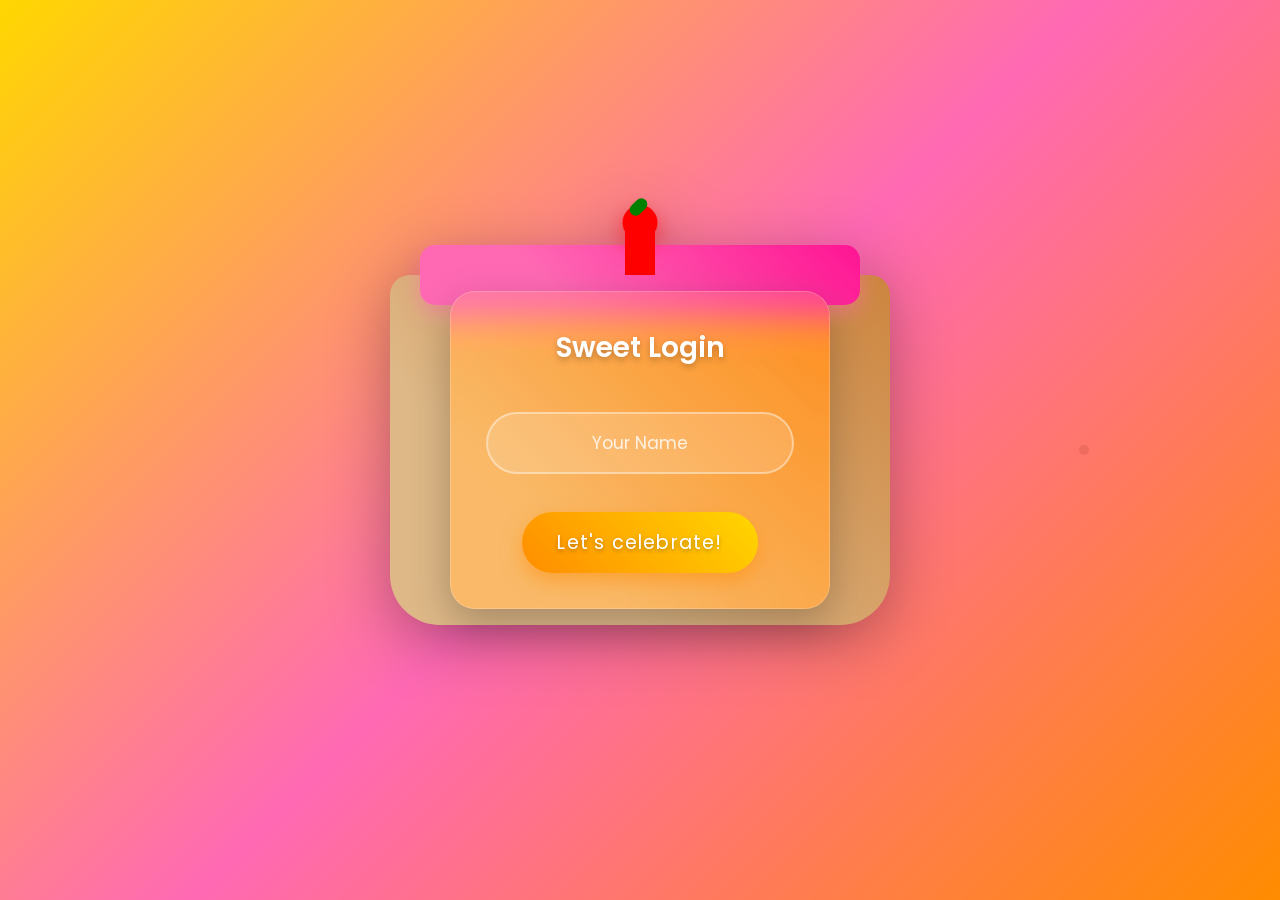
<file: index.html>
<!DOCTYPE html>
<html lang="en">
<head>
    <meta charset="UTF-8">
    <meta name="viewport" content="width=device-width, initial-scale=1.0">
    <title>Cake Login By Varun</title>
    <link href="https://fonts.googleapis.com/css2?family=Poppins:wght@300;400;600&display=swap" rel="stylesheet">
    <style>
        * {
            margin: 0;
            padding: 0;
            box-sizing: border-box;
            font-family: 'Poppins', sans-serif;
        }

        body {
            display: flex;
            justify-content: center;
            align-items: center;
            height: 100vh;
            background: linear-gradient(135deg, #ffd700, #ff69b4, #ff8c00);
            overflow: hidden;
            position: relative;
        }

        .cake-container {
            position: absolute;
            top: 50%;
            left: 50%;
            transform: translate(-50%, -50%);
            filter: drop-shadow(0 15px 30px rgba(0,0,0,0.3));
            z-index: 1;
            width: 500px;
            height: 350px;
        }

        .cake {
            width: 100%;
            height: 100%;
            position: relative;
            background: linear-gradient(45deg, #deb887 30%, #cd853f 100%);
            border-radius: 20px 20px 50px 50px;
            animation: cakeGlow 2s infinite alternate;
        }

        .cake::before {
            content: '';
            position: absolute;
            top: -30px;
            left: 30px;
            right: 30px;
            height: 60px;
            background: linear-gradient(45deg, #ff69b4 30%, #ff1493 100%);
            border-radius: 15px;
            box-shadow: 0 8px 20px rgba(255,105,180,0.5);
        }

        .cake::after {
            content: '';
            position: absolute;
            top: -60px;
            left: 50%;
            transform: translateX(-50%);
            width: 30px;
            height: 60px;
            background: #ff0000;
            border-radius: 8px 8px 0 0;
        }

        .cherry {
            position: absolute;
            top: -70px;
            left: 50%;
            transform: translateX(-50%);
            width: 35px;
            height: 35px;
            background: #ff0000;
            border-radius: 50%;
            box-shadow: 0 8px 20px rgba(255,0,0,0.5);
        }

        .cherry::after {
            content: '';
            position: absolute;
            top: -8px;
            left: 10px;
            width: 12px;
            height: 20px;
            background: #008000;
            border-radius: 8px;
            transform: rotate(45deg);
        }

        @keyframes cakeGlow {
            from { filter: drop-shadow(0 0 10px rgba(255,215,0,0.4)); }
            to { filter: drop-shadow(0 0 25px rgba(255,140,0,0.8)); }
        }

        #login-form {
            position: absolute;
            top: 50%;
            left: 50%;
            transform: translate(-50%, -50%);
            width: 380px;
            text-align: center;
            padding: 35px;
            background: rgba(255, 255, 255, 0.08);
            backdrop-filter: blur(20px) saturate(180%);
            border-radius: 25px;
            box-shadow: 0 15px 40px rgba(0, 0, 0, 0.25);
            z-index: 2;
            transition: all 0.3s ease;
            border: 1px solid rgba(255,255,255,0.2);
        }

        #login-form:hover {
            transform: translate(-50%, -50%) scale(1.02);
            background: rgba(255, 255, 255, 0.12);
        }

        h2 {
            color: #fff;
            font-size: 28px;
            font-weight: 600;
            margin-bottom: 25px;
            text-shadow: 0 3px 6px rgba(0,0,0,0.25);
        }

        input {
            width: 100%;
            padding: 16px;
            margin: 18px 0;
            border: 2px solid rgba(255,255,255,0.4);
            font-size: 17px;
            text-align: center;
            background: rgba(255, 255, 255, 0.15);
            color: white;
            border-radius: 35px;
            outline: none;
            transition: all 0.3s ease;
        }

        input:focus {
            border-color: #ff69b4;
            box-shadow: 0 0 20px rgba(255,105,180,0.6);
            background: rgba(255, 255, 255, 0.25);
        }

        input::placeholder {
            color: rgba(255, 255, 255, 0.8);
        }

        button {
            background: linear-gradient(45deg, #ff8c00, #ffd700);
            color: white;
            border: none;
            padding: 16px 35px;
            font-size: 19px;
            border-radius: 35px;
            cursor: pointer;
            transition: all 0.3s ease;
            margin-top: 20px;
            letter-spacing: 1.2px;
            text-shadow: 0 2px 4px rgba(0,0,0,0.3);
            box-shadow: 0 8px 20px rgba(255,140,0,0.5);
        }

        button:hover {
            transform: scale(1.08);
            box-shadow: 0 12px 30px rgba(255,140,0,0.7);
        }

        .sprinkle {
            position: absolute;
            width: 10px;
            height: 10px;
            background: #fff;
            border-radius: 50%;
            animation: float 3s infinite ease-in-out;
            z-index: 0;
        }

        @keyframes float {
            0% { transform: translateY(0) rotate(0deg); opacity: 1; }
            50% { transform: translateY(-120px) rotate(180deg); opacity: 0.8; }
            100% { transform: translateY(0) rotate(360deg); opacity: 1; }
        }

    </style>
</head>
<body>

    <div class="cake-container">
        <div class="cake"></div>
        <div class="cherry"></div>
    </div>

    <form id="login-form">
        <h2>Sweet Login</h2>
        <input type="text" id="love-name" placeholder="Your Name">
        <button id="submit-btn">Let's celebrate!</button>
    </form>

    <script>
        document.getElementById('submit-btn').addEventListener('click', function(event) {
            event.preventDefault(); // Prevent form submission and page reload
            const nameInput = document.getElementById('love-name').value.trim().toLowerCase();
            if (nameInput === "scarlet") {
                alert("Welcome to the Cake Party! 🎂");
                window.location.href = "main.html"; // Redirect if correct
            } else {
                alert("Oops! Wrong ingredient! 🎂");
            }
        });
        
        function createSprinkle() {
            const sprinkle = document.createElement("div");
            sprinkle.classList.add("sprinkle");
            sprinkle.style.left = Math.random() * 100 + "vw";
            sprinkle.style.background = `hsl(${Math.random() * 360}, 80%, 65%)`;
            sprinkle.style.animationDuration = Math.random() * 2 + 3 + "s";
            document.body.appendChild(sprinkle);

            setTimeout(() => {
                sprinkle.remove();
            }, 5000);
        }

        setInterval(createSprinkle, 250);
    </script>

</body>
</html>
</file>
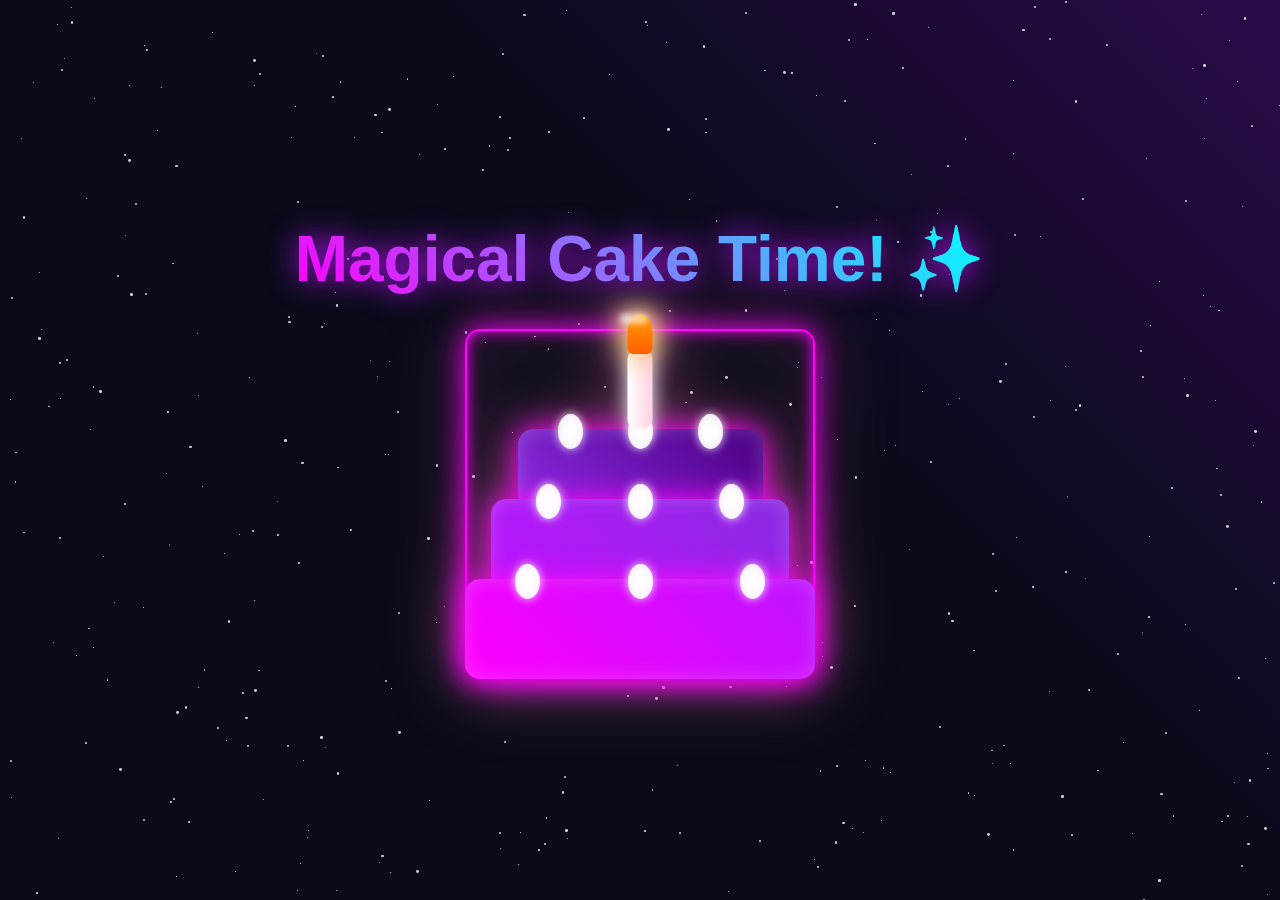
<file: cake.html>
<!DOCTYPE html>
<html lang="en">
<head>
    <meta charset="UTF-8">
    <meta name="viewport" content="width=device-width, initial-scale=1.0">
    <title>Magical Cake Celebration!</title>
    <script src="https://cdnjs.cloudflare.com/ajax/libs/gsap/3.12.2/gsap.min.js"></script>
    <style>
        :root {
            --neon-pink: #ff00ff;
            --neon-blue: #00ffff;
            --neon-purple: #bc13fe;
            --space-black: #0a0a1a;
            --star-white: rgba(255, 255, 255, 0.8);
        }

        * {
            margin: 0;
            padding: 0;
            box-sizing: border-box;
        }

        body {
            min-height: 100vh;
            display: flex;
            flex-direction: column;
            justify-content: center;
            align-items: center;
            background: linear-gradient(45deg, var(--space-black) 60%, #2a0a4a);
            font-family: 'Arial', sans-serif;
            overflow: hidden;
            position: relative;
        }

        .stars {
            position: fixed;
            width: 100vw;
            height: 100vh;
            pointer-events: none;
            z-index: -1;
        }

        .star {
            position: absolute;
            background: var(--star-white);
            border-radius: 50%;
            animation: twinkle 2s infinite;
        }

        @keyframes twinkle {
            0%, 100% { opacity: 0.3; }
            50% { opacity: 1; }
        }

        .heading {
            font-size: 4rem;
            background: linear-gradient(45deg, var(--neon-pink), var(--neon-blue));
            -webkit-background-clip: text;
            background-clip: text;
            color: transparent;
            margin-bottom: 2rem;
            text-align: center;
            animation: titleFloat 3s ease-in-out infinite;
            filter: drop-shadow(0 0 15px var(--neon-purple));
            position: relative;
            z-index: 2;
        }

        @keyframes titleFloat {
            0%, 100% { transform: translateY(0); }
            50% { transform: translateY(-10px); }
        }

        .cake-container {
            position: relative;
            width: 350px;
            height: 350px;
            cursor: pointer;
            transition: transform 0.3s ease;
            filter: drop-shadow(0 0 30px rgba(255, 113, 182, 0.5));
        }

        .cake-container:hover {
            transform: scale(1.05) rotate(-2deg);
        }

        .cake {
            position: relative;
            width: 100%;
            height: 100%;
            transform-style: preserve-3d;
            perspective: 1000px;
        }

        .layer {
            position: absolute;
            width: 100%;
            border-radius: 15px;
            box-shadow: 
                0 0 30px var(--neon-pink),
                inset 0 0 20px rgba(255, 255, 255, 0.2);
            display: flex;
            justify-content: center;
            transition: all 0.3s ease;
        }

        .layer-1 {
            height: 100px;
            bottom: 0;
            background: linear-gradient(45deg, #ff00ff, #bc13fe);
            z-index: 3;
        }

        .layer-2 {
            height: 90px;
            bottom: 90px;
            width: 85%;
            left: 7.5%;
            background: linear-gradient(45deg, #bc13fe, #8a2be2);
            z-index: 2;
        }

        .layer-3 {
            height: 80px;
            bottom: 170px;
            width: 70%;
            left: 15%;
            background: linear-gradient(45deg, #8a2be2, #4b0082);
            z-index: 1;
        }

        .frosting {
            position: absolute;
            width: 25px;
            height: 35px;
            background: rgba(255, 255, 255, 0.9);
            border-radius: 50%;
            top: -15px;
            filter: drop-shadow(0 0 5px white);
        }

        .candle {
            position: absolute;
            width: 25px;
            height: 80px;
            background: linear-gradient(to right, #fff, #ffd1e3);
            top: -80px;
            left: 50%;
            transform: translateX(-50%);
            border-radius: 10px;
            z-index: 10;
            filter: drop-shadow(0 0 10px white);
        }

        .flame {
            position: absolute;
            width: 25px;
            height: 40px;
            background: linear-gradient(to bottom, #ff9d00, #ff5e00);
            border-radius: 50% 50% 20% 20%;
            top: -35px;
            animation: flameFloat 0.8s ease-in-out infinite;
            filter: drop-shadow(0 0 15px #ff9d00);
        }

        @keyframes flameFloat {
            0%, 100% { transform: rotate(-2deg); }
            50% { transform: rotate(2deg) scale(1.1); }
        }

        .glow-particle {
            position: absolute;
            width: 10px;
            height: 10px;
            background: rgba(255, 255, 255, 0.6);
            border-radius: 50%;
            filter: blur(3px);
            animation: particleFloat 3s linear infinite;
        }

        @keyframes particleFloat {
            0% { transform: translateY(0); opacity: 1; }
            100% { transform: translateY(-100px); opacity: 0; }
        }

        .next-page-button {
            position: fixed;
            bottom: 40px;
            padding: 15px 40px;
            font-size: 1.2rem;
            background: linear-gradient(45deg, var(--neon-pink), var(--neon-blue));
            border: none;
            border-radius: 30px;
            color: white;
            cursor: pointer;
            opacity: 0;
            transform: translateY(50px);
            transition: all 0.3s ease;
            box-shadow: 
                0 0 25px var(--neon-pink),
                0 0 50px var(--neon-blue);
            z-index: 1000;
            font-weight: bold;
            text-transform: uppercase;
            letter-spacing: 2px;
        }

        .next-page-button:hover {
            transform: translateY(-5px);
            box-shadow: 
                0 0 35px var(--neon-pink),
                0 0 70px var(--neon-blue);
            background: linear-gradient(45deg, var(--neon-blue), var(--neon-pink));
        }

        .neon-border {
            position: absolute;
            width: 100%;
            height: 100%;
            border: 2px solid var(--neon-pink);
            border-radius: 15px;
            box-shadow: 
                inset 0 0 15px var(--neon-pink),
                0 0 30px var(--neon-pink);
            animation: borderPulse 2s infinite;
        }

        @keyframes borderPulse {
            0%, 100% { opacity: 0.8; }
            50% { opacity: 0.3; }
        }



 /* नया बटन CSS जोड़ें */
 .next-page-button.show {
            opacity: 1 !important;
            transform: translateY(0) !important;
            animation: buttonPulse 1.5s infinite;
        }

        @keyframes buttonPulse {
            0%, 100% { transform: translateY(0) scale(1); }
            50% { transform: translateY(-5px) scale(1.1); }
        }

    </style>
</head>
<body>
    <div class="stars"></div>
    <h1 class="heading">Magical Cake Time! ✨</h1>
    <div class="cake-container">
        <div class="cake">
            <div class="neon-border"></div>
            <div class="layer layer-1">
                <div class="frosting"></div>
                <div class="frosting" style="left: 50px"></div>
                <div class="frosting" style="right: 50px"></div>
            </div>
            <div class="layer layer-2">
                <div class="frosting"></div>
                <div class="frosting" style="left: 45px"></div>
                <div class="frosting" style="right: 45px"></div>
            </div>
            <div class="layer layer-3">
                <div class="frosting"></div>
                <div class="frosting" style="left: 40px"></div>
                <div class="frosting" style="right: 40px"></div>
                <div class="candle">
                    <div class="flame"></div>
                </div>
            </div>
        </div>
    </div>
    <button class="next-page-button">Begin Magic →</button>

    <script>
        // Create stars background
        function createStars() {
            const container = document.querySelector('.stars');
            for (let i = 0; i < 200; i++) {
                const star = document.createElement('div');
                star.className = 'star';
                star.style.width = `${Math.random() * 3}px`;
                star.style.height = star.style.width;
                star.style.left = `${Math.random() * 100}%`;
                star.style.top = `${Math.random() * 100}%`;
                star.style.animationDelay = `${Math.random() * 2}s`;
                container.appendChild(star);
            }
        }

        // Create floating particles
        function createParticles() {
            const flame = document.querySelector('.flame');
            setInterval(() => {
                const particle = document.createElement('div');
                particle.className = 'glow-particle';
                particle.style.left = `${Math.random() * 20 - 10}px`;
                flame.appendChild(particle);
                setTimeout(() => particle.remove(), 3000);
            }, 300);
        }

        // Initialize animations
        createStars();
        createParticles();


         // अपडेट किया हुआ JavaScript
         document.addEventListener('DOMContentLoaded', () => {
            const cake = document.querySelector('.cake-container');
            const nextButton = document.querySelector('.next-page-button');
            let celebrationStarted = false;

            // केक पर क्लिक करने का इवेंट
            cake.addEventListener('click', () => {
                if(celebrationStarted) return;
                celebrationStarted = true;

                // बटन दिखाएं
                setTimeout(() => {
                    nextButton.classList.add('show');
                }, 2000);

                // एनिमेशन लॉजिक यहाँ जोड़ें
            });

            // बटन क्लिक हेंडलर
            nextButton.addEventListener('click', () => {
                window.location.href = 'birthday-main.html';
            });

            // स्टार्स और पार्टिकल्स इनिशियलाइज़ करें
            createStars();
            createParticles();
        });


        // Rest of your existing JavaScript code with GSAP animations...
        // (Keep the original JavaScript functionality and add new enhancements)
    </script>
</body>
</html>
</file>
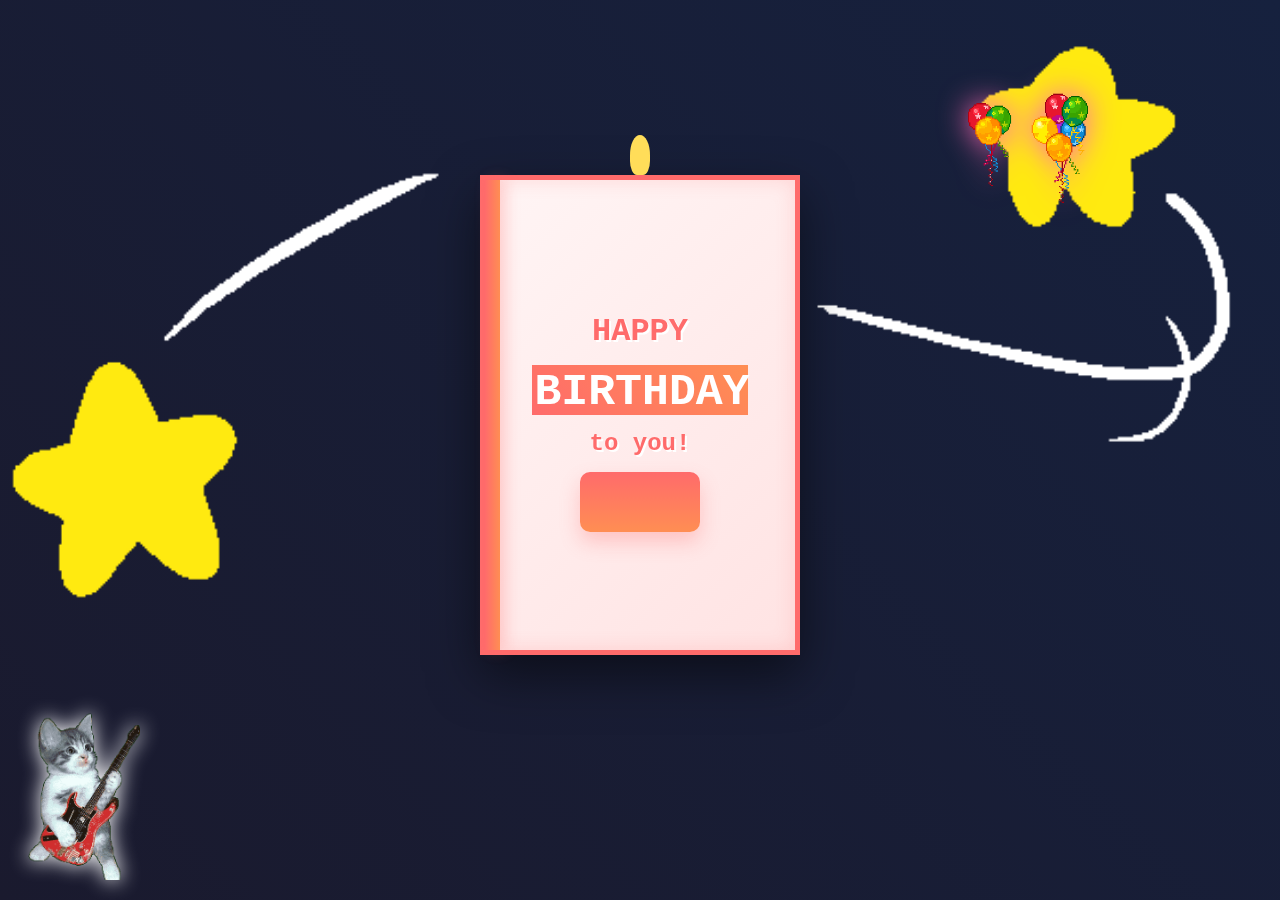
<file: final.html>
<!DOCTYPE html>
<html lang="en">

<head>
    <meta charset="UTF-8">
    <meta name="viewport" content="width=device-width, initial-scale=1.0">
    <title>Magic Birthday Book</title>
    <style>
        * {
            margin: 0;
            padding: 0;
            box-sizing: border-box;
        }

        body {
            background: linear-gradient(45deg, #1a1a2e, #16213e);
            min-height: 100vh;
            display: flex;
            justify-content: center;
            align-items: center;
            overflow: hidden;
            font-family: 'Courier New', monospace;
        }

        .star {
            position: absolute;
            width: 100%;
            height: 100%;
            object-fit: cover;
            animation: pulse 2s infinite;
        }

        .ballon {
            position: absolute;
            top: 10%;
            right: 15%;
            width: 120px;
            filter: drop-shadow(0 0 15px #ff69b4);
            animation: float 4s ease-in-out infinite;
        }

        .container {
            perspective: 1000px;
            z-index: 1;
        }

        .birthdayCard {
            position: relative;
            width: 400px;
            height: 550px;
            transform-style: preserve-3d;
            transition: all 0.8s ease;
            cursor: pointer;
            border-radius: 10px;
            box-shadow: 0 20px 50px rgba(0,0,0,0.5);
        }

        .birthdayCard:hover {
            transform: rotateY(180deg);
        }

        .cardFront, .cardInside {
            position: absolute;
            width: 100%;
            height: 100%;
            backface-visibility: hidden;
            background: linear-gradient(135deg, #fff5f5, #ffe3e3);
            padding: 30px;
            border: 5px solid #ff6b6b;
            box-shadow: inset 0 0 20px rgba(255,107,107,0.2);
        }

        .cardFront {
            display: flex;
            flex-direction: column;
            justify-content: center;
            align-items: center;
        }

        .cardInside {
            transform: rotateY(180deg);
            background: linear-gradient(135deg, #fff5f5, #ffe3e3);
        }

        /* Book spine effect */
        .cardFront::before {
            content: '';
            position: absolute;
            left: 0;
            top: 0;
            width: 15px;
            height: 100%;
            background: linear-gradient(to right, #ff6b6b, #ff8e53);
            box-shadow: 5px 0 15px rgba(255,107,107,0.3);
        }

        .front-text {
            text-align: center;
            z-index: 2;
        }

        .happy, .bday, .toyou {
            color: #ff6b6b;
            text-shadow: 2px 2px 0px #fff;
            margin: 15px 0;
            transform: translateZ(50px);
        }

        .happy { font-size: 2.5em; }
        .bday { 
            font-size: 3.5em; 
            animation: glow 2s ease-in-out infinite;
            background: linear-gradient(45deg, #ff6b6b, #ff8e53);
            -webkit-text-fill-color: transparent;
        }
        .toyou { font-size: 1.8em; }

        .plate {
            position: relative;
            margin: 30px 0;
        }

        .cake {
            width: 150px;
            height: 80px;
            background: linear-gradient(#ff6b6b, #ff8e53);
            border-radius: 10px;
            position: relative;
            box-shadow: 0 10px 20px rgba(255,107,107,0.3);
        }

        .flame {
            width: 20px;
            height: 40px;
            background: #ffdd59;
            border-radius: 50% 50% 35% 35%;
            position: absolute;
            top: -45px;
            left: 50%;
            transform: translateX(-50%);
            animation: flicker 0.1s infinite;
        }

        .wishes {
            color: #2c3e50;
            font-size: 1.1em;
            line-height: 1.6;
            padding: 20px;
            background: rgba(255,255,255,0.9);
            border-radius: 10px;
            box-shadow: 0 5px 15px rgba(0,0,0,0.1);
        }

        .bdyboy {
            width: 180px;
            border-radius: 50%;
            border: 5px solid #ff6b6b;
            margin: 20px auto;
            transition: transform 0.3s;
            box-shadow: 0 10px 20px rgba(0,0,0,0.2);
        }

        .bdyboy:hover {
            transform: scale(1.05) rotate(5deg);
        }

        .confetti {
            position: absolute;
            width: 100%;
            height: 100%;
            top: 0;
            left: 0;
            z-index: -1;
        }

        .cat {
            position: absolute;
            bottom: 20px;
            left: 20px;
            width: 120px;
            filter: drop-shadow(0 0 10px #fff);
            animation: float 3s ease-in-out infinite;
        }

        @keyframes glow {
            0%, 100% { filter: drop-shadow(0 0 10px #ff6b6b); }
            50% { filter: drop-shadow(0 0 20px #ff8e53); }
        }

        @keyframes float {
            0%, 100% { transform: translateY(0); }
            50% { transform: translateY(-20px); }
        }

        @keyframes flicker {
            0% { transform: translateX(-50%) rotate(2deg); }
            50% { transform: translateX(-50%) rotate(-2deg); }
            100% { transform: translateX(-50%) rotate(2deg); }
        }

        @keyframes pulse {
            0% { opacity: 0.8; }
            50% { opacity: 0.4; }
            100% { opacity: 0.8; }
        }

        /* Page lines effect */
        .cardInside::before {
            content: '';
            position: absolute;
            top: 0;
            left: 30px;
            width: 2px;
            height: 100%;
            background: repeating-linear-gradient(
                to bottom,
                #ff6b6b 0px,
                #ff6b6b 5px,
                transparent 5px,
                transparent 10px
            );
        }

        .name {
            color: #ff6b6b;
            font-weight: bold;
            margin-top: 20px;
            text-align: right;
        }

        .birthdayCard {
    position: relative;
    width: 250px; /* Pehle 400px tha, ab thoda chhota kar diya */
    height: 400px; /* Pehle 550px tha */
    transform-style: preserve-3d;
    transition: all 0.8s ease;
    cursor: pointer;
    border-radius: 10px;
    box-shadow: 0 20px 50px rgba(0,0,0,0.5);
    margin-top: -30px; /* Card ko thoda upar shift kar diya */
}



/* ... (keep all previous styles as they are) ... */

.birthdayCard {
    position: relative;
    width: 320px; /* Reduced from 400px */
    height: 480px; /* Reduced from 550px */
    transform-style: preserve-3d;
    transition: all 0.8s ease;
    cursor: pointer;
    border-radius: 10px;
    box-shadow: 0 20px 50px rgba(0,0,0,0.5);
}

.container {
    perspective: 1000px;
    z-index: 1;
    position: relative;
    top: -20px; /* Move card up */
}

/* Adjust text sizes */
.happy { font-size: 2em; }
.bday { 
    font-size: 2.8em; /* Reduced from 3.5em */
}
.toyou { font-size: 1.5em; }

/* Adjust cake size */
.cake {
    width: 120px; /* Reduced from 150px */
    height: 60px; /* Reduced from 80px */
}

/* Adjust wishes text */
.wishes {
    font-size: 0.9em; /* Reduced from 1.1em */
    padding: 10px; /* Reduced from 20px */
    line-height: 1.3;
}

/* Adjust image size */
.bdyboy {
    width: 140px; /* Reduced from 180px */
    margin: 15px auto; /* Reduced from 20px */
}

/* Add margin to wishes text */
.inside-text {
    margin-bottom: 10px;
}

/* Adjust card padding */
.cardFront, .cardInside {
    padding: 10px; /* Reduced from 30px */
}
    </style>
</head>

<body>
    <img src="ZUiY.gif" alt="stars" class="star">
    <img src="5l03.gif" alt="ballon" class="ballon">
    <div class="container">
        <div class="birthdayCard">
            <div class="cardFront">
                <div class="front-text">
                    <h3 class="happy">HAPPY</h3>
                    <h2 class="bday">BIRTHDAY</h2>
                    <h3 class="toyou">to you!</h3>
                </div>
                <div cl ass="plate">
                    <div class="cake"></div>
                    <div class="flame"></div>
                </div>
            </div>
            <div class="cardInside">
                <div class="img">
                    <img src="6ob.gif" alt="confetti" class="confetti">
                </div>
                <div class="inside-text">
                    <h3 class="happy">HAPPY</h3>
                    <h2 class="bday">BIRTHDAY</h2>
                    <h3 class="toyou">to you!</h3>
                </div>
                <div class="wishes">
                    <p>Dear Ma’am, My Best Friend ❤️</p>
                    <p>Happy Birthday!! 🎉🥳 I hope your day is filled with endless love and laughter! May all your wishes come true and your heart always shine with happiness. 💖✨</p>
                    <p class="name">With best wishes ~ Your Varun</p>
                    <p class="name"></p>
                </div>
            </div>
        </div>
    </div>
    <img src="cat.gif" alt="cat" class="cat">


    
</body>

</html>
</file>
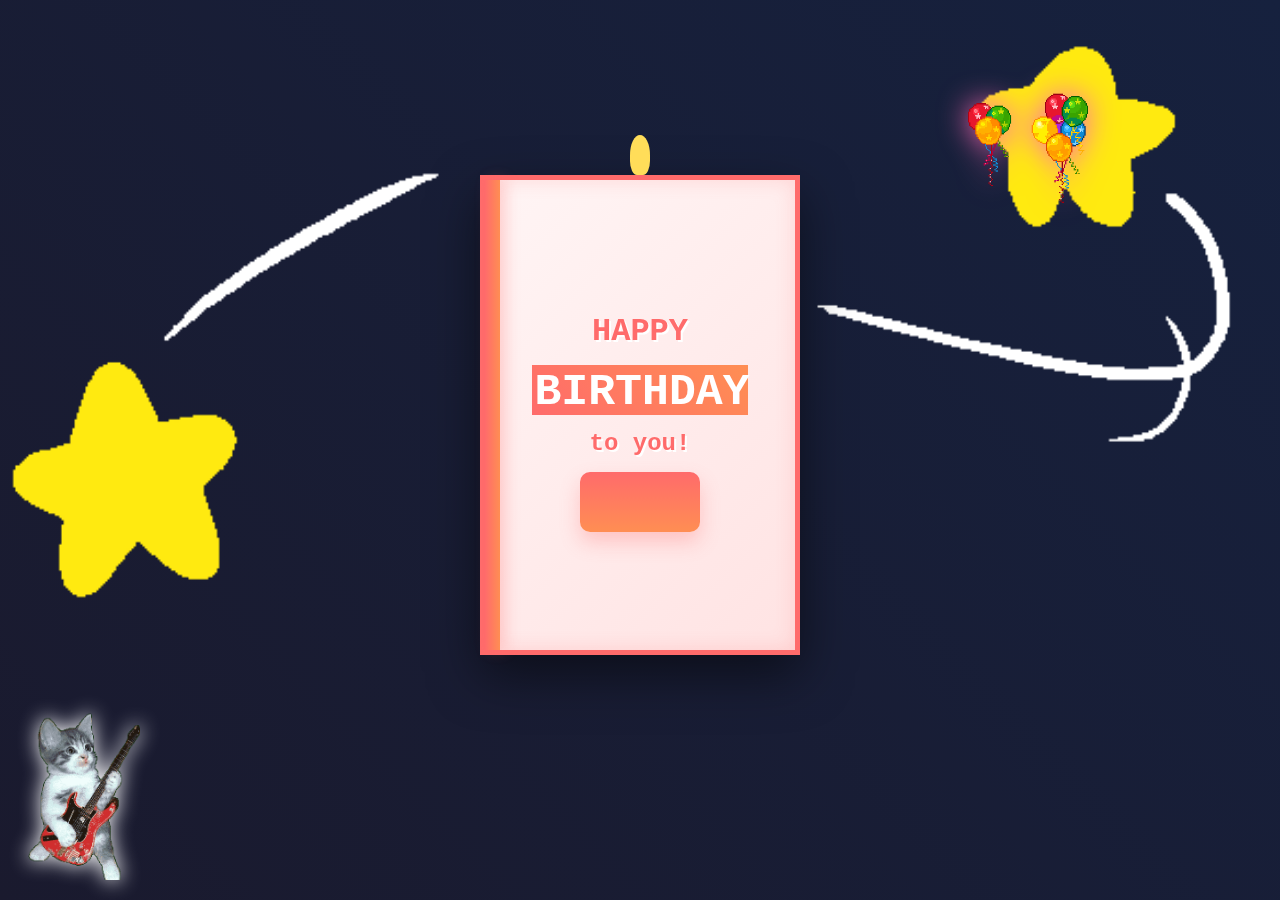
<file: Final.html>
<!DOCTYPE html>
<html lang="en">

<head>
    <meta charset="UTF-8">
    <meta name="viewport" content="width=device-width, initial-scale=1.0">
    <title>Magic Birthday Book</title>
    <style>
        * {
            margin: 0;
            padding: 0;
            box-sizing: border-box;
        }

        body {
            background: linear-gradient(45deg, #1a1a2e, #16213e);
            min-height: 100vh;
            display: flex;
            justify-content: center;
            align-items: center;
            overflow: hidden;
            font-family: 'Courier New', monospace;
        }

        .star {
            position: absolute;
            width: 100%;
            height: 100%;
            object-fit: cover;
            animation: pulse 2s infinite;
        }

        .ballon {
            position: absolute;
            top: 10%;
            right: 15%;
            width: 120px;
            filter: drop-shadow(0 0 15px #ff69b4);
            animation: float 4s ease-in-out infinite;
        }

        .container {
            perspective: 1000px;
            z-index: 1;
        }

        .birthdayCard {
            position: relative;
            width: 400px;
            height: 550px;
            transform-style: preserve-3d;
            transition: all 0.8s ease;
            cursor: pointer;
            border-radius: 10px;
            box-shadow: 0 20px 50px rgba(0,0,0,0.5);
        }

        .birthdayCard:hover {
            transform: rotateY(180deg);
        }

        .cardFront, .cardInside {
            position: absolute;
            width: 100%;
            height: 100%;
            backface-visibility: hidden;
            background: linear-gradient(135deg, #fff5f5, #ffe3e3);
            padding: 30px;
            border: 5px solid #ff6b6b;
            box-shadow: inset 0 0 20px rgba(255,107,107,0.2);
        }

        .cardFront {
            display: flex;
            flex-direction: column;
            justify-content: center;
            align-items: center;
        }

        .cardInside {
            transform: rotateY(180deg);
            background: linear-gradient(135deg, #fff5f5, #ffe3e3);
        }

        /* Book spine effect */
        .cardFront::before {
            content: '';
            position: absolute;
            left: 0;
            top: 0;
            width: 15px;
            height: 100%;
            background: linear-gradient(to right, #ff6b6b, #ff8e53);
            box-shadow: 5px 0 15px rgba(255,107,107,0.3);
        }

        .front-text {
            text-align: center;
            z-index: 2;
        }

        .happy, .bday, .toyou {
            color: #ff6b6b;
            text-shadow: 2px 2px 0px #fff;
            margin: 15px 0;
            transform: translateZ(50px);
        }

        .happy { font-size: 2.5em; }
        .bday { 
            font-size: 3.5em; 
            animation: glow 2s ease-in-out infinite;
            background: linear-gradient(45deg, #ff6b6b, #ff8e53);
            -webkit-text-fill-color: transparent;
        }
        .toyou { font-size: 1.8em; }

        .plate {
            position: relative;
            margin: 30px 0;
        }

        .cake {
            width: 150px;
            height: 80px;
            background: linear-gradient(#ff6b6b, #ff8e53);
            border-radius: 10px;
            position: relative;
            box-shadow: 0 10px 20px rgba(255,107,107,0.3);
        }

        .flame {
            width: 20px;
            height: 40px;
            background: #ffdd59;
            border-radius: 50% 50% 35% 35%;
            position: absolute;
            top: -45px;
            left: 50%;
            transform: translateX(-50%);
            animation: flicker 0.1s infinite;
        }

        .wishes {
            color: #2c3e50;
            font-size: 1.1em;
            line-height: 1.6;
            padding: 20px;
            background: rgba(255,255,255,0.9);
            border-radius: 10px;
            box-shadow: 0 5px 15px rgba(0,0,0,0.1);
        }

        .bdyboy {
            width: 180px;
            border-radius: 50%;
            border: 5px solid #ff6b6b;
            margin: 20px auto;
            transition: transform 0.3s;
            box-shadow: 0 10px 20px rgba(0,0,0,0.2);
        }

        .bdyboy:hover {
            transform: scale(1.05) rotate(5deg);
        }

        .confetti {
            position: absolute;
            width: 100%;
            height: 100%;
            top: 0;
            left: 0;
            z-index: -1;
        }

        .cat {
            position: absolute;
            bottom: 20px;
            left: 20px;
            width: 120px;
            filter: drop-shadow(0 0 10px #fff);
            animation: float 3s ease-in-out infinite;
        }

        @keyframes glow {
            0%, 100% { filter: drop-shadow(0 0 10px #ff6b6b); }
            50% { filter: drop-shadow(0 0 20px #ff8e53); }
        }

        @keyframes float {
            0%, 100% { transform: translateY(0); }
            50% { transform: translateY(-20px); }
        }

        @keyframes flicker {
            0% { transform: translateX(-50%) rotate(2deg); }
            50% { transform: translateX(-50%) rotate(-2deg); }
            100% { transform: translateX(-50%) rotate(2deg); }
        }

        @keyframes pulse {
            0% { opacity: 0.8; }
            50% { opacity: 0.4; }
            100% { opacity: 0.8; }
        }

        /* Page lines effect */
        .cardInside::before {
            content: '';
            position: absolute;
            top: 0;
            left: 30px;
            width: 2px;
            height: 100%;
            background: repeating-linear-gradient(
                to bottom,
                #ff6b6b 0px,
                #ff6b6b 5px,
                transparent 5px,
                transparent 10px
            );
        }

        .name {
            color: #ff6b6b;
            font-weight: bold;
            margin-top: 20px;
            text-align: right;
        }

        .birthdayCard {
    position: relative;
    width: 250px; /* Pehle 400px tha, ab thoda chhota kar diya */
    height: 400px; /* Pehle 550px tha */
    transform-style: preserve-3d;
    transition: all 0.8s ease;
    cursor: pointer;
    border-radius: 10px;
    box-shadow: 0 20px 50px rgba(0,0,0,0.5);
    margin-top: -30px; /* Card ko thoda upar shift kar diya */
}



/* ... (keep all previous styles as they are) ... */

.birthdayCard {
    position: relative;
    width: 320px; /* Reduced from 400px */
    height: 480px; /* Reduced from 550px */
    transform-style: preserve-3d;
    transition: all 0.8s ease;
    cursor: pointer;
    border-radius: 10px;
    box-shadow: 0 20px 50px rgba(0,0,0,0.5);
}

.container {
    perspective: 1000px;
    z-index: 1;
    position: relative;
    top: -20px; /* Move card up */
}

/* Adjust text sizes */
.happy { font-size: 2em; }
.bday { 
    font-size: 2.8em; /* Reduced from 3.5em */
}
.toyou { font-size: 1.5em; }

/* Adjust cake size */
.cake {
    width: 120px; /* Reduced from 150px */
    height: 60px; /* Reduced from 80px */
}

/* Adjust wishes text */
.wishes {
    font-size: 0.9em; /* Reduced from 1.1em */
    padding: 10px; /* Reduced from 20px */
    line-height: 1.3;
}

/* Adjust image size */
.bdyboy {
    width: 140px; /* Reduced from 180px */
    margin: 15px auto; /* Reduced from 20px */
}

/* Add margin to wishes text */
.inside-text {
    margin-bottom: 10px;
}

/* Adjust card padding */
.cardFront, .cardInside {
    padding: 10px; /* Reduced from 30px */
}
    </style>
</head>

<body>
    <img src="ZUiY.gif" alt="stars" class="star">
    <img src="5l03.gif" alt="ballon" class="ballon">
    <div class="container">
        <div class="birthdayCard">
            <div class="cardFront">
                <div class="front-text">
                    <h3 class="happy">HAPPY</h3>
                    <h2 class="bday">BIRTHDAY</h2>
                    <h3 class="toyou">to you!</h3>
                </div>
                <div cl ass="plate">
                    <div class="cake"></div>
                    <div class="flame"></div>
                </div>
            </div>
            <div class="cardInside">
                <div class="img">
                    <img src="shobhitdev.jpg" alt="Brotherpic" class="bdyboy">
                    <img src="6ob.gif" alt="confetti" class="confetti">
                </div>
                <div class="inside-text">
                    <h3 class="happy">HAPPY</h3>
                    <h2 class="bday">BIRTHDAY</h2>
                    <h3 class="toyou">to you!</h3>
                </div>
                <div class="wishes">
                    <p>Dear Ma’am, My Love, ❤️</p>
                    <p>Happy Birthday!! 🎉🥳 I hope your day is filled with endless love and laughter! May all your wishes come true and your heart always shine with happiness. 💖✨</p>
                    <p class="name">With best wishes ~ Your Varun</p>
                    <p class="name"></p>
                </div>
            </div>
        </div>
    </div>
    <img src="cat.gif" alt="cat" class="cat">


    
</body>

</html>
</file>
